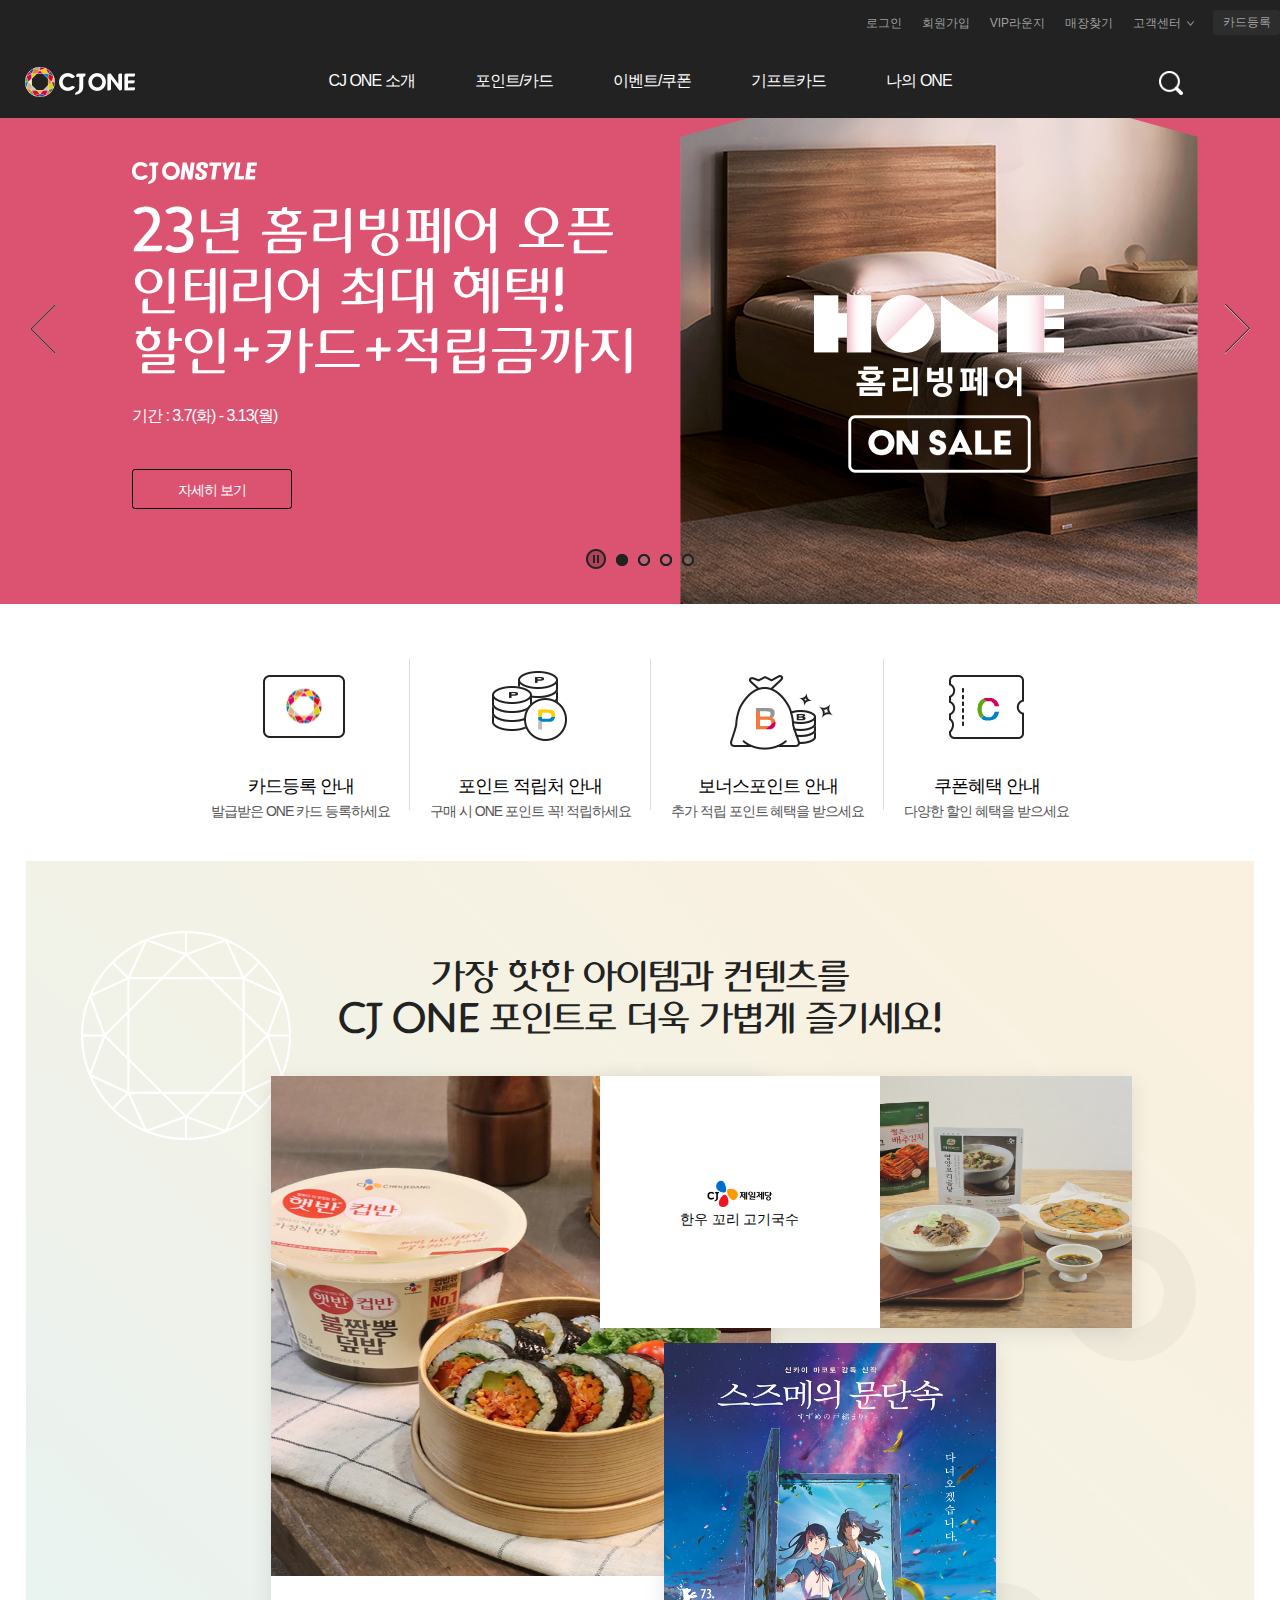
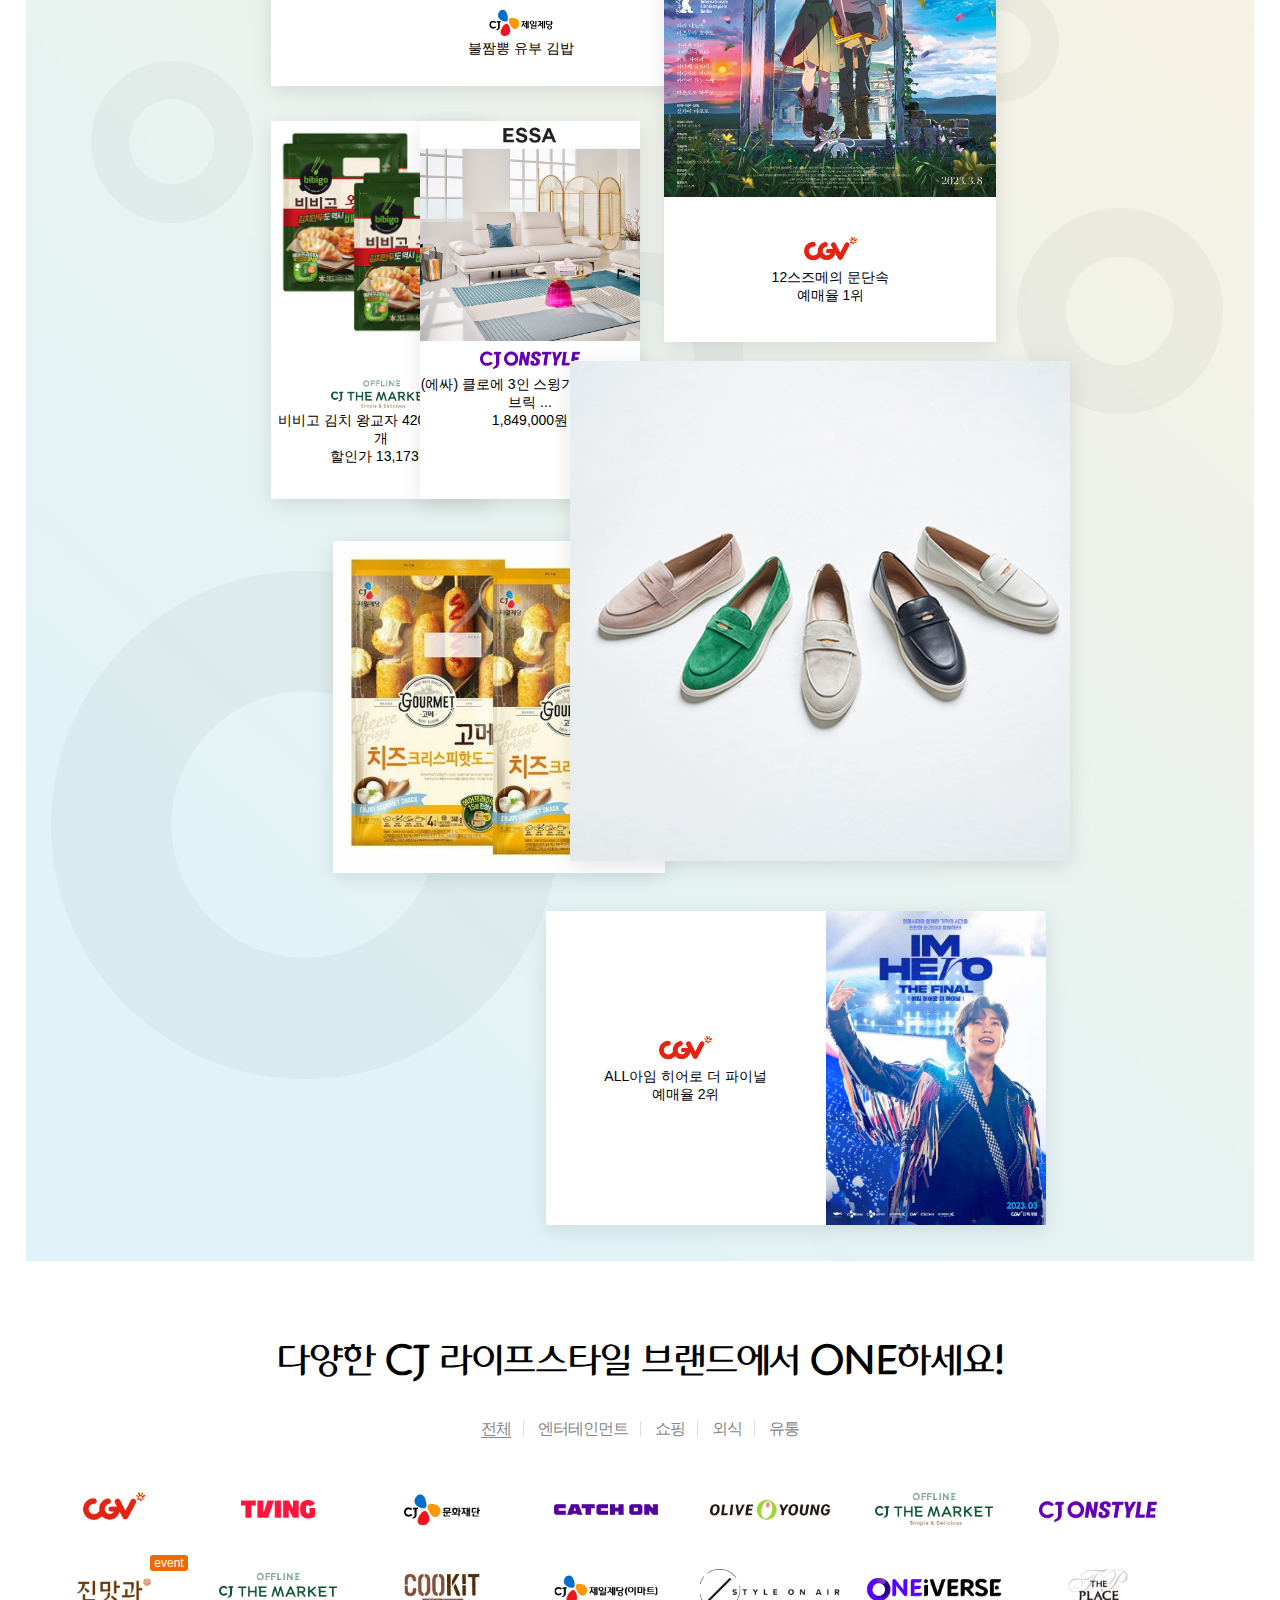
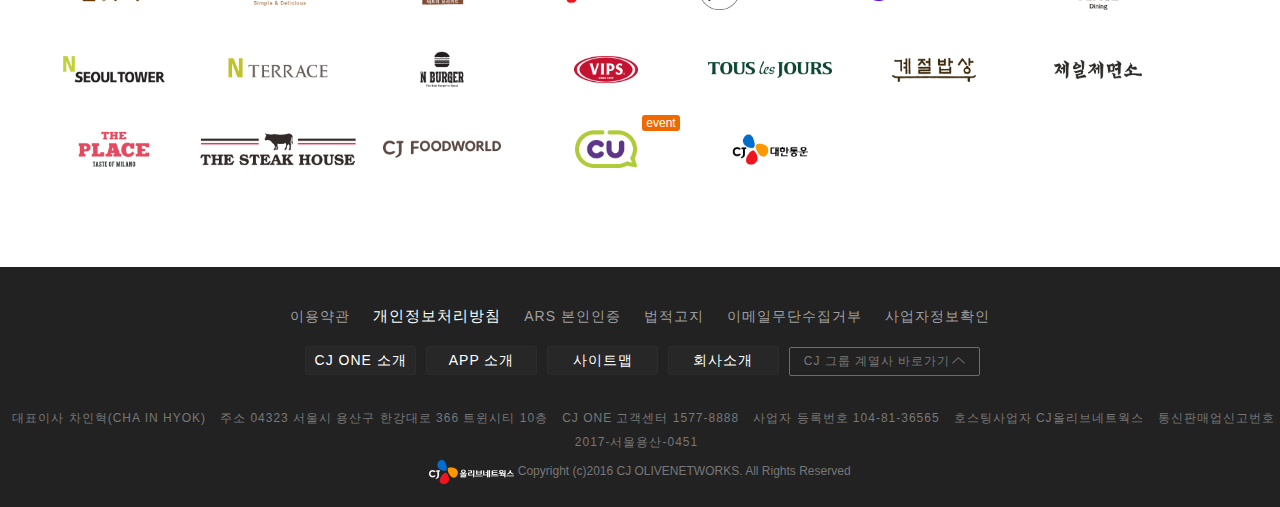
<file: index.html>
<!DOCTYPE html>
<html lang="en">
<head>
<meta charset="UTF-8">
<meta http-equiv="X-UA-Compatible" content="IE=edge">
<meta name="viewport" content="width=device-width, initial-scale=1.0">
<title>메인 | CJ ONE</title>

<meta name = "description" content = "CJ ONE 포트폴리오">
<meta name = "keywords" content="CJ ONE, 포트폴리오">
<meta name = "author" content="kimmossi">

<link href="https://hangeul.pstatic.net/hangeul_static/css/nanum-barun-gothic.css" rel="stylesheet">
<link rel="stylesheet" href="css/main.css">
<link rel="stylesheet" href="css/import.css">
<script defer src="js/main.js"></script>

</head>
<body>
<!-- skipNavi -->
<div id="skipNavi">
  <a href="#container">본문 바로가기</a>
</div>
<!-- //skipNavi -->

<div class="bg"></div>
<!-- mobile -->
<div class="mobBtn"><a href="#"><img src="images/btn_gnb_open.png" alt="메뉴 전체보기 열기"></a></div>
<div class="mobBtn_close"><a href="#">메뉴 전체보기 닫기</a></div>
<div class="mob">
  <h2>메뉴 전체 보기</h2>
  <dl class="mob_topMenu">
    <dt class="blind">탑메뉴</dt>
    <dd><a href="#">로그인</a></dd>
    <dd><a href="#">회원가입</a></dd>
    <dd><a href="#">VIP라운지</a></dd>
    <dd><a href="#">매장찾기</a></dd>
    <dd><a href="#" title="고객센터 열기">고객센터</a>
      <ul>
      <li><a href="#">자주 찾는 질문</a></li>
      <li><a href="#">1:1 상담</a></li>
      <li><a href="#">뉴스 &amp; 공지</a></li>
      </ul>
    </dd>
    <dd><a href="#">카드등록</a></dd>
  </dl>
  <nav class="mob_gnb">
    <h2 class="blind">주메뉴</h2>
    <ul>
      <li><a href="#">CJ ONE 소개</a></li>

      <li><a href="#">포인트/카드</a>
        <ul>
        <li><a href="#">포인트 적립/사용</a></li>
        <li><a href="#">제휴 브랜드</a></li>
        <li><a href="#">보너스포인트</a></li>
        <li><a href="#">포인트 기부</a></li>
        <li><a href="#">포인트 선물</a></li>
        <li><a href="#">포인트 전환</a></li>
        <li><a href="#">기프트포인트 등록</a></li>
        <li><a href="#">제휴>신용카드 안내</a></li>
        </ul>
      </li>

      <li><a href="#">이벤트/쿠폰</a>
        <ul>
        <li><a href="#">이벤트</a></li>
        <li><a href="#">쿠폰</a></li>
        <li><a href="#">득템프</a></li>
        </ul>
      </li>

      <li><a href="#">기프트카드</a>
        <ul>
        <li><a href="#">나의 기프트카드</a></li>
        <li><a href="#">기프트카드 선물</a></li>
        <li><a href="#">등록/전환</a></li>
        <li><a href="#">선물함</a></li>
        <li><a href="#">기프트카드 안내</a></li>
        <li><a href="#">기업 대량구매</a></li>
        </ul>
      </li>

      <li><a href="#">나의 ONE</a>
        <ul>
        <li><a href="#">나의 ONE</a></li>
        <li><a href="#">나의 포인트</a></li>
        <li><a href="#">카드 관리/변경</a></li>
        <li><a href="#">나의 쿠폰</a></li>
        <li><a href="#">응모 이벤트</a></li>
        <li><a href="#">나의 상담내역</a></li>
        </ul>
      </li>

    </ul>
  </nav>
</div>
<!-- header -->
<div id="header">

</div>
<!-- //header -->
<hr />

<!-- 배너 section -->
<section class="banner">
  <h2 class="blind">프로모션/광고</h2>
  <div class="banner_frame">
    <!-- 1 -->
    <section class="white">
      <div>
        <img src="images/20230306_186b44e931331.png" alt="CJONSTYLE">
        <ul>
          <li>23년 홈리빙페어 오픈<br />
            인테리어 최대 혜택!<br />
            할인+카드+적립금까지
          </li>
          <li>기간 : 3.7(화) - 3.13(월)</li>
          <li><a href="#" title="CJONSTYLE" class="more">자세히 보기</a></li>
        </ul>
      </div>
    </section>
    <!-- 2 -->
    <section>
      <div>
        <h3 class="blind">통합 옴니서비스</h3>
        <ul>
          <li>CJ 통합 옴니서비스<br />
            동의하면 누구나<br />
            500P 즉시 지급!
          </li>
          <li>기간 : 3.2(목) - 3.31(금)</li>
          <li><a href="#" title="CJONSTYLE" class="more">자세히 보기</a></li>
        </ul>
      </div>
    </section>
    <!-- 3 -->
    <section>
      <div>
        <h3><img src="images/20230103_18574cfc9fe41.png" alt="CJONE"></h3>
        <ul>
          <li>CJ ONE WEEK<br />
            빛의 벙커<br />
            무료&할인 초대
          </li>
          <li>무료 초대 : 2.17(금) - 2.22(수) / 관람 : 3.1(수) - 3.31(금)
              할인 초대 : 3.1(수) - 3.31(금)
          </li>
          <li><a href="#" title="CJONSTYLE" class="more">자세히 보기</a></li>
        </ul>
      </div>
    </section>
    <!-- 4 -->
    <section>
      <div>
        <h3><img src="images/20230103_18574cfc9fe41.png" alt="CJONE"></h3>
        <ul>
          <li>CJ ONE WEEK<br />
            석파정 서울미술관<br />
            CJ ONE 회원 할인
          </li>
          <li>기간 : 1.6 (금) - 4.16 (일)</li>
          <li><a href="#" title="CJONSTYLE" class="more">자세히 보기</a></li>
        </ul>
      </div>
    </section>
  </div>
  <div class="arrow">
    <a href="#" class="prev">이전</a>
    <a href="#" class="next">다음</a>
  </div>
  <div class="rolling">
    <p><a href="#" class="play">재생</a></p>
    <ul class="banner_roll">
    <li><a href="#" class="on">1</a></li>
    <li><a href="#">2</a></li>
    <li><a href="#">3</a></li>
    <li><a href="#">4</a></li>
    </ul>
  </div>
</section>
<!-- //배너 section -->
<hr />

<!-- container -->
<div class="container">
  <!-- content1 -->
  <div class="content1">
    <ul>
      <li>
        <a href="#">
          <span class="quick1"></span>
          <dl>
            <dt>카드등록 안내</dt>
            <dd>발급받은 ONE 카드 등록하세요</dd>
          </dl>
        </a>
      </li>
      <li>
        <a href="#">
          <span class="quick2"></span>
          <dl>
            <dt>포인트 적립처 안내</dt>
            <dd>구매 시 ONE 포인트 꼭! 적립하세요</dd>
          </dl>
        </a>
      </li>
      <li>
        <a href="#">
          <span class="quick3"></span>
          <dl>
            <dt>보너스포인트 안내</dt>
            <dd>추가 적립 포인트 혜택을 받으세요</dd>
          </dl>
        </a>
      </li>
      <li>
        <a href="#">
          <span class="quick4"></span>
          <dl>
            <dt>쿠폰혜택 안내</dt>
            <dd>다양한 할인 혜택을 받으세요</dd>
          </dl>
        </a>
      </li>
    </ul>
  </div>
  <!-- //content1 -->
<hr />
  <!-- content2 -->
  <div class="content2">
    <!-- content2_inner -->
    <div class="content2_inner">
      <h2>가장 핫한 아이템과 컨텐츠를 <br /> CJ ONE 포인트로 더욱 가볍게 즐기세요!</h2>
      <!-- 1 -->
      <article>
        <a href="#">
          <span><img src="images/0000002620.jpg" alt="불짬뽕 유부 김밥" /></span>
          <div>
            <h3><img src="images/20180803_1419261.png" alt="cj제일제당" /></h3>
            <ul>
            <li>불짬뽕 유부 김밥</li>
            </ul>
          </div>
        </a>
        <div>
          <div class="detail">
            <h3><img src="images/20180803_1419261.png" alt="cj제일제당"></h3>
            <ul>
            <li>불짬뽕 유부 김밥</li>
            <li>메뉴 : 김밥/샌드위치</li>
            <li>난이도 : 중</li>
            <li class="more"><a href="#" title ="불짬뽕 유부 김밥">레시피 보기</a></li>
            </ul>
          </div>
        </div>
      </article>

      <!-- 2 -->
      <article>
        <a href="#">
          <span><img src="images/0000002619.jpg" alt="한우 꼬리 고기국수" /></span>
          <div>
            <h3><img src="images/20180803_1419261.png" alt="cj제일제당" /></h3>
            <ul>
            <li>한우 꼬리 고기국수</li>
            </ul>
          </div>
        </a>
        <div>
          <div class="detail">
            <h3><img src="images/20180803_1419261.png" alt="cj제일제당"></h3>
            <ul>
            <li>한우 꼬리 고기 국수</li>
            <li>메뉴 : 국/탕/찌개/전골</li>
            <li>난이도 : 중</li>
            <li class="more"><a href="#" title ="한우 꼬리 고기국수">레시피 보기</a></li>
            </ul>
          </div>
        </div>
      </article>

      <!-- 3 -->
      <article>
        <a href="#">
          <span><img src="images/20220907154902246.jpg" alt="비비고 김치 왕교자 420gx2개X2개" /></span>
          <div>
            <h3><img src="images/20210827_17b86a61c1c81.png" alt="cj the market" /></h3>
            <ul>
            <li>비비고 김치 왕교자 420g x2개 x2개</li>
            <li>할인가 13,173원</li>
            </ul>
          </div>
        </a>
        <div>
          <div class="detail">
            <h3><img src="images/20210827_17b86a61c1c81.png" alt="cj the market" /></h3>
            <ul>
            <li>비비고 김치 왕교자 420gx2개 X2개</li>
            <li>할인가 13,173원</li>
            <li class="more"><a href="#" title ="비비고 김치 왕교자 420g x2개 x2개">레시피 보기</a></li>
            </ul>
          </div>
        </div>
      </article>

      <!-- 4 -->
      <article>
        <a href="#">
          <span><img src="images/86815_320.jpg" alt="스즈메의 문단속" /></span>
          <div>
            <h3><img src="images/20160808_1934261.png" alt="cgv" /></h3>
            <ul>
            <li><span>12</span>스즈메의 문단속</li><!-- 12세이용가 -->
            <li><span>예매율 1위</span><span></span></li><!-- 별점 -->
            </ul>
          </div>
        </a>
        <div>
          <div class="detail">
            <h3><img src="images/20160808_1934261.png" alt="cgv" /></h3>
            <ul>
              <li><span>12</span>스즈메의 문단속</li><!-- 12세이용가 -->
              <li>누적관객수 : 699,890명</li>
              <li>감독: 신카이 마코토</li>
              <li>상영시간: 122분</li>
              <li><span>예매율 1위</span><span></span></li><!-- 별점 -->
            <li class="more"><a href="#" title ="스즈메의 문단속 예매하기">예매하기</a></li>
            </ul>
          </div>
        </div>
      </article>

      <!-- 5 -->
      <article>
      <a href="#">
        <span><img src="images/20220907153226554.jpg" alt="고메 치즈크리스피핫도그 340gX2개" /></span>
        <div>
          <h3><img src="images/20210827_17b86a61c1c81.png" alt="cj the market" /></h3>
        </div>
      </a>
      <div>
        <div class="detail">
          <h3><img src="images/20210827_17b86a61c1c81.png" alt="cj the market" /></h3>
          <ul>
          <li>고메 치즈크리스피핫도그 340gX2개</li>
          <li>할인가 11,853원</li>
          <li class="more"><a href="#" title ="고메 치즈크리스피핫도그 340gX2개">구매하기</a></li>
          </ul>
        </div>
      </div>
    </article>

    <!-- 6 -->
    <article>
      <a href="#">
        <span><img src="images/2011500903L.jpg" alt="(에싸) 클로에 3인 스윙기능 리브 패브릭 소파+스툴" /></span>
        <div>
          <h3><img src="images/20210510_17953c934df51.png" alt="cjonstyle" /></h3>
          <ul>
          <li>(에싸) 클로에 3인 스윙기능 리브 패브릭 ...</li>
          <li>1,849,000원</li>
          </ul>
        </div>
      </a>
      <div>
        <div class="detail">
          <h3><img src="images/20210510_17953c934df51.png" alt="cjonstyle" /></h3>
          <ul>
            <li>(에싸) 클로에 3인 스윙기능 리브 패브릭 소파+스툴</li>
            <li>1,849,000원</li>
          <li class="more"><a href="#" title ="(에싸) 클로에 3인 스윙기능 리브 패브릭 소파+스툴">구매하기</a></li>
          </ul>
        </div>
      </div>
    </article>

    <!-- 7 -->
    <article>
      <a href="#">
        <span><img src="images/86829_320.jpg" alt="아임 히어로 더 파이널" /></span>
        <div>
          <h3><img src="images/20160808_1934261.png" alt="cgv" /></h3>
          <ul>
          <li><span>ALL</span>아임 히어로 더 파이널</li><!-- 전체이용가 -->
          <li><span>예매율 2위</span><span></span></li><!-- 별점 -->
          </ul>
        </div>
      </a>
      <div>
        <div class="detail">
          <h3><img src="images/20160808_1934261.png" alt="cgv" /></h3>
          <ul>
            <li><span>12</span>아임 히어로 더 파이널</li><!-- 전체이용가 -->
            <li>누적관객수 : 178,642명</li>
            <li>감독: 오윤동</li>
            <li>상영시간: 102분</li>
            <li><span>예매율 2위</span><span></span></li><!-- 별점 -->
          <li class="more"><a href="#" title ="아임 히어로 더 파이널">예매하기</a></li>
          </ul>
        </div>
      </div>
    </article>

    <!-- 8 -->
    <article>
      <a href="#">
        <span><img src="images/2012040860L.jpg" alt="(백화점동일) 엘리자베스 스튜어트 천연가죽 페니로퍼" /></span>
        <div>
          <h3><img src="images/20210510_17953c934df51.png" alt="cjonstyle" /></h3>
        </div>
      </a>
      <div>
        <div class="detail">
          <h3><img src="images/20210510_17953c934df51.png" alt="cjonstyle" /></h3>
          <ul>
            <li>(백화점동일) 엘리자베스 스튜어트 천연가죽 페니로퍼</li>
            <li>179,000원</li>
          <li class="more"><a href="#" title ="(백화점동일) 엘리자베스 스튜어트 천연가죽 페니로퍼">구매하기</a></li>
          </ul>
        </div>
      </div>
    </article>
    </div>
    <!-- //content2_inner -->
    <!-- circle_wrap -->
    <div class="circle_wrap">
      <span class="doughnut_Left_L"></span>
      <span class="doughnut_Left_s"></span>
      <span class="combine_Left"></span>

      <span class="doughnut_Center_s"></span>
      <span class="doughnut_Center_M"></span>
 
      <span class="doughnut_right_M"></span>
      <span class="doughnut_right_s"></span>
      <span class="combine_Right"></span>
    </div>
    <!-- //circle_wrap -->
  </div> 
  <!-- //content2 -->
<hr />
  <!-- content3 -->
  <div class="content3">
    <!-- content3_inner -->
    <div class="content3_inner">
      <h2>다양한 CJ 라이프스타일 브랜드에서 ONE하세요!</h2>
      <ul>
      <li class="on all"><a href="#">전체</a></li>
      <li class="ent"><a href="#">엔터테인먼트</a></li>
      <li class="shop"><a href="#">쇼핑</a></li>
      <li class="dinner"><a href="#">외식</a></li>
      <li class="box"><a href="#">유통</a></li>
      </ul>
      <div>
        <ul>
          <li class="ent">
            <a href="#"><img src="images/20160808_1934261.png" alt="cgv"></a>
            <span>결제 금액의<strong>3~5% 적립</strong></span>
          </li>
          <li class="ent">
            <a href="#" ><img src="images/20220414_180259348cd21.png" alt="tving"></a>
            <span>결제 금액의<strong>1~5% 적립</strong></span>
          </li>
          <li class="ent">
            <a href="#" ><img src="images/20180914_1352201.png" alt="cj문화재단"></a>
            <span>젊은 창작문화를 움직이다<strong>CJ문화재단</strong></span>
          </li>
          <li class="ent">
            <a href="#" ><img src="images/20210811_17b34a6907f71.png" alt="catch on"></a>
            <span>결제 금액의<strong>1% 적립</strong></span>
          </li>
          <li class="shop">
            <a href="#" ><img src="images/20191007_1836481.png" alt="olive young"></a>
            <span>결제 금액의<strong>0.1%~1% 적립</strong></span>
          </li>
          <li class="shop">
            <a href="#" ><img src="images/20210827_17b86a61c1c81.png" alt="cj the market"></a>
            <span>결제 금액의<strong>1% 적립</strong></span>
          </li>
          <li class="shop">
            <a href="#" ><img src="images/20210510_17953c934df51.png" alt="cj onstyle"></a>
            <span>결제 금액의<strong>0.1% ~ 0.3% 적립</strong></span>
          </li>
          <li class="event shop" >
            <a href="#" ><img src="images/20230224_18681b2b76751.png" alt="진맛과"></a>
            <span>결제 금액의<strong>1% 적립</strong></span>
          </li>
          <li class="shop">
            <a href="#" ><img src="images/20210827_17b86a61c1c81.png" alt="offline cj the market"></a>
            <span>결제 금액의<strong>0.1% 적립</strong></span>
          </li>
          <li class="shop">
            <a href="#" ><img src="images/20210811_17b34a7c0a281.png" alt="cookit"></a>
            <span>결제 금액의<strong>0.2% 적립</strong></span>
          </li>
          <li class="shop">
            <a href="#" ><img src="images/20210811_17b34a922db61.png" alt="cj 제일제당(이마트)"></a>
            <span>결제 금액의<strong>0.2% 익일 적립</strong></span>
          </li>
          <li class="shop">
            <a href="#" ><img src="images/20190820_1553541.png" alt="style on air"></a>
            <span>결제 금액의<strong>3% 적립</strong></span>
          </li>
          <li class="shop">
            <a href="#" ><img src="images/20220927_1837ca7759021.png" alt="oneiverse"></a>
            <span>결제 금액의<strong>1% 적립</strong>(23년 1월 이후 적용 예정)</span>
          </li>
          <li class="dinner">
            <a href="#" ><img src="images/20210811_17b34ab897a91.png" alt="the place dining"></a>
            <span>결제 금액의<strong>0.5% 적립</strong></span>
          </li>
          <li class="dinner">
            <a href="#" ><img src="images/20210811_17b34ac346a11.png" alt="N seoul tower"></a>
            <span>결제 금액의<strong>0.5% 적립</strong></span>
          </li>
          <li class="dinner">
            <a href="#" ><img src="images/20210811_17b34aa7dbd81.png" alt="N terrace"></a>
            <span>결제 금액의<strong>0.5% 적립</strong></span>
          </li>
          <li class="dinner">
            <a href="#"><img src="images/20210608_179ea65b8a271.png" alt="N burger"></a>
            <span>결제 금액의<strong>0.5% 적립</strong></span>
          </li>
          <li class="dinner">
            <a href="#" ><img src="images/20160811_0153111.png" alt="vips"></a>
            <span>결제 금액의<strong>0.5% 적립</strong></span>
          </li>
          <li class="dinner">
            <a href="#"><img src="images/20160901_1058041.png" alt="tous les jours"></a>
            <span>결제 금액의<strong>0.5% 적립</strong></span>
          </li>
          <li class="dinner">
            <a href="#" ><img src="images/20160811_0202351.png" alt="계절밥상"></a>
            <span>결제 금액의<strong>0.5% 적립</strong></span>
          </li>
          <li class="dinner">
            <a href="#" ><img src="images/20160811_0225051.png" alt="제일제면소"></a>
            <span>결제 금액의<strong>0.5% 적립</strong></span>
          </li>
          <li class="dinner">
            <a href="#" ><img src="images/20210811_17b34aef40c21.png" alt="the place"></a>
            <span>결제 금액의<strong>0.5% 적립</strong></span>
          </li>
          <li class="dinner">
            <a href="#" ><img src="images/20210929_17c2f18756b61.png" alt="the steak house"></a>
            <span>결제 금액의<strong>0.5% 적립</strong></span>
          </li>
          <li class="dinner">
            <a href="#"><img src="images/20160811_0241451.png" alt="cj foodworld"></a>
            <span>결제 금액의<strong>0.5% 적립</strong></span>
          </li>
          <li class="box event">
            <a href="#"><img src="images/20230217_1865e6f1dd451.png" alt="cu"></a>
            <span>매일매일 신선함으로 가득한 편의점 CU<strong></strong></span>
          </li>
          <li class="box">
            <a href="#" ><img src="images/20180803_1402141.png" alt="cj 대한통운"></a>
            <span>택배운임의<strong>2% 적립</strong></span>
          </li>
        </ul>

      </div>
    </div>
    <!-- //content3_inner -->
  </div>
  <!-- //content3 -->
<hr />
</div>
<!-- //container -->

<hr />

<!-- footer -->
<div id="footer">
  
</div>
<!-- //footer -->


<script>

  async function fetchHtmlAsText(url) {
    const response = await fetch(url);
    console.log(response)
    return await response.text(); 
  }
  async function importPage(target) {
    document.querySelector(`#${target}`).innerHTML = await fetchHtmlAsText(`${target}.html`);
  }
  importPage(`header`);
  importPage(`footer`);
</script>

</body>
</html>
</file>
<file: css/main.css>
@import url(reset.css);
/* main.css */

/* 
font-family: 'NanumBarunGothicExtraLight';
font-family: 'NanumBarunGothicLight';
font-family: 'NanumBarunGothic';
font-family: 'NanumBarunGothicBold';
*/

/* common */

body{font-size: 14px; font-family: 'NanumBarunGothic', Arial, sans-serif; letter-spacing:-1px;}
a{text-decoration: none;color: #000;}


@font-face{
  font-family:cj_onlyone_medium;
  src:url(../font/CJ_ONLYONE_Medium.ttf);
}

/* mobile 크기 최소~768 */
@media screen and (max-width:768px){
  body.on{position:fixed; left: 0;top: 0;width: 100%;height: 100%;}
  div.bg.on{z-index: 90;position: absolute;left: 0;top: 0;width: 100%;height: 100%;background:rgba(0,0,0,0.8);}


  /* header */


  /* 검색박스 */
  form.srch{height: 0; overflow: hidden; background: #fff;line-height: 135px;transition: height 400ms linear 0s;}
  form.srch.on{height: 135px;}
  form.srch fieldset{width: 668px; margin: 0 auto; ;}
  form.srch fieldset input{width: 548px; height: 60px; padding:0 15px; border:2px solid #222;font-size: 18px;}
  form.srch input::placeholder{color: #e60;}
  form.srch fieldset button{width: 120px;height: 60px;border:none;background: #333;color: #fff;vertical-align: middle;transition: background 400ms linear 0s;}
  form.srch fieldset button:hover{background: #000; cursor:pointer;}

  /* 배너 section */
  div.banner_frame{display: flex;justify-content: flex-start; width: 400%; height: 100%;position:relative;left: 0;transition: left 0.6s linear 0s; overflow: hidden;}
  .banner_frame>section{flex:1;height: 100%;}
  .banner_frame>section.white{color: #fff;}
  .banner_frame>section.white>div>ul>li:last-child>a{color: #fff;}

  .banner_frame>section:nth-of-type(1){background: url(../images/banner_bg_1.jpg) no-repeat 50% 0;}
  .banner_frame>section:nth-of-type(2){background: url(../images/banner_bg_2.jpg) no-repeat 50% 0;}
  .banner_frame>section:nth-of-type(3){background: url(../images/banner_bg_3.jpg) no-repeat 50% 0;}
  .banner_frame>section:nth-of-type(4){background: url(../images/banner_bg_4.jpg) no-repeat 50% 0;}


  .banner_frame>section>div{width: 100%; margin: 0 auto;padding-left: 22px;padding-top: 100px;box-sizing: border-box; }


  .banner_frame>section>div>ul>li:first-child{width: 550px;padding: 15px 0 20px;font-size: 30px;letter-spacing: 0;font-family: cj_onlyone_medium; line-height: 1.2;}
  .banner_frame>section>div>ul>li:nth-child(2){font-size: 16px;line-height: 26px;margin-bottom: 40px;}
  .banner_frame>section>div>ul>li:last-child>a{display:block;width: 160px;height: 40px;border:1px solid #000; border-radius: 3px; box-sizing: border-box; font-size: 14px;color: #000;text-align: center;line-height: 40px;}
  .banner_frame>section>div>ul>li:last-child>a:hover{border-color:transparent; background: rgba(255,255,255,0.3);}
  
/* 배너 화살표 */
.arrow>a{display:none}
.arrow>a.prev{left: 20px;}
.arrow>a.next{right: 20px; background-position-x: -46px;}

.arrow>a.white{background-image: url(../images/btn_banner.png);}

/* 배너롤링 */
.rolling{display:flex;position: absolute;left: 50%;transform:translateX(-50%);bottom: 30px;}

.rolling>ul{display: flex;}
.rolling>ul>li{flex:1; display:inline-block; line-height:25px; margin-left: 10px;}

.rolling a{display:inline-block;text-indent: -9999px;overflow: hidden;background: url(../images/btn_banner_black.png) no-repeat 0 0;}

.arrow>a.white, .rolling a.white{background-image: url(../images/btn_banner.png);} 

.rolling>ul>li>a{width: 12px;height: 12px;background-position: -137px -9px;}
.rolling>ul>li>a.on{background-position: -137px -39px;}

/* 재생/멈춤  */
.rolling>p>a{width: 20px;height: 20px;background-position: -107px -35px;}
.rolling>p>a.pause{background-position: -107px -5px;}

/* container */
/* content1 */
.content1>ul{display:flex;justify-content: center;flex-wrap:wrap;width: 100%;margin: 40px auto;}
.content1>ul>li{position: relative;text-align: center;width: 50%;}
.content1>ul>li:after{content:'';position: absolute;right: 0;top: 15px;width: 1px;height: 151px;background-color: #ddd;}
.content1>ul>li:nth-child(2n):after{display:none;}


.content1>ul>li dt{font-size: 18px;color: #000;}
.content1>ul>li dd{font-size: 14px;padding-top: 5px;color: #555;}

.content1>ul>li span{position: relative;display: block;width: 150px;height: 130px;margin: 0 auto;}
.content1>ul>li span img{position:absolute;left: 0;top: 0;opacity:0}
.content1>ul>li:nth-child(2) span img{left: 20px;}
.content1>ul>li span img:first-of-type{opacity:1}

/* content2 */
.content2{height: 3000px;}
.content2_inner>h2{font-size: 34px;color: #222;text-align: center;font-family: cj_onlyone_medium; margin: 70px 0;}
.content2_inner>article{background-color: #fff;text-align: center;letter-spacing: 0;box-shadow: 0 5px 20px rgba(0,0,0,0.1); overflow: hidden;}
.content2_inner>article{background-color: #fff; width: 100%;height: 100%;
  transition: all 400ms cubic-bezier(0.770, 0.000, 0.175, 1.000) 0s}




/* article */

.content2_inner>article>div{display:flex; justify-content: center;align-items: center;background-color: #fff;width: 100%;height: 100%;}
.content2_inner>article>a>div>h3>img{height: 35px;}
.content2_inner>article>div>.detail>ul{display:flex; flex-direction: column;justify-content: center;align-items: center;}
.content2_inner>article>div>.detail li:last-child>a{display:block; color: #222; padding: 0 30px 0 17px;background: url(../images/ico_out_link04.png) no-repeat 85% 50%; }
.content2_inner>article>div>.detail li:first-child{font-size: 16px;margin-bottom: 10px;}
.content2_inner>article>div>.detail li{color: #555;font-size: 14px;line-height: 24px;}
.content2_inner>article>div>.detail li:last-child{border:1px solid #222; border-radius :2px;margin-top: 15px;}


/* article-1 */
.content2_inner>article:nth-of-type(1){position: absolute;left: 200px; top: 215px; width: 400px; height: 510px;}
.content2_inner>article:nth-of-type(1)>a{display:flex; flex-direction: column;}
.content2_inner>article:nth-of-type(1)>a>span{overflow: hidden;display:block; width:100%;height: 100%;}
.content2_inner>article:nth-of-type(1)>a>span>img{width: 100%;height: 100%;}
.content2_inner>article:nth-of-type(1)>a>div{background-color: #fff;width: 100%;height: 110px;;display:flex; flex-direction: column;align-items: center;justify-content: center;}

.content2_inner>article:nth-of-type(1)>div{position:absolute; top: 100%;left:0;
  transition:top 400ms cubic-bezier(0.770, 0.000, 0.175, 1.000) 0s}
.content2_inner>article:nth-of-type(1):hover>div{left: 0;top: 0;}

.content2_inner>article:nth-of-type(1)>div>.detail>h3{margin-bottom: 10px;}
.content2_inner>article:nth-of-type(1)>div>.detail>ul {display:flex; flex-direction: column; justify-content: center;align-items: center;}


/* article-2 */

.content2_inner>article:nth-of-type(2){position: absolute;right: 100px; top: 800px; width: 470px; height: 220px;}
.content2_inner>article:nth-of-type(2)>a{display:flex; flex-direction: row-reverse;}
.content2_inner>article:nth-of-type(2)>a>span{overflow: hidden;display:block; width:252px;height: 252px;}
.content2_inner>article:nth-of-type(2)>a>span>img{width: 100%;height: 100%;}
.content2_inner>article:nth-of-type(2)>a>div{background-color: #fff;width: 280px;display:flex; flex-direction: column;align-items: center;justify-content: center;}


.content2_inner>article:nth-of-type(2)>div{position:absolute; top: 0;left: -100%;
  transition:left 400ms cubic-bezier(0.770, 0.000, 0.175, 1.000) 0s}
.content2_inner>article:nth-of-type(2):hover>div{left: 0;}

.content2_inner>article:nth-of-type(2)>div>.detail>h3{margin-bottom: 10px;}


/* article-3 */
.content2_inner>article:nth-of-type(3){position: absolute;left: 100px; top: 1245px; width: 220px; height: 378px;}
.content2_inner>article:nth-of-type(3)>a{display:flex; flex-direction: column;}
.content2_inner>article:nth-of-type(3)>a>span{overflow: hidden;display:block; width:220px;height: 222px;}
.content2_inner>article:nth-of-type(3)>a>span>img{width: 100%;height: 100%;}
.content2_inner>article:nth-of-type(3)>a>div{background-color: #fff;width: 100%;height: 156px;;display:flex; flex-direction: column;align-items: center;justify-content: center;}

.content2_inner>article:nth-of-type(3)>div{position:absolute; top: 100%;left:0;
  transition:top 400ms cubic-bezier(0.770, 0.000, 0.175, 1.000) 0s}
.content2_inner>article:nth-of-type(3):hover>div{left: 0;top: 0;}

.content2_inner>article:nth-of-type(3)>div>.detail>h3{margin-bottom: 10px;}
.content2_inner>article:nth-of-type(3)>div>.detail>ul {display:flex; flex-direction: column; justify-content: center;align-items: center;}


/* article-4 */
.content2_inner>article:nth-of-type(4){position: absolute;left: 360px;  top: 1050px; width: 300px; height: 573px;}
.content2_inner>article:nth-of-type(4)>a{display:flex; flex-direction: column;}
.content2_inner>article:nth-of-type(4)>a>span{overflow: hidden;display:block; width:332px;height: 454px;}
.content2_inner>article:nth-of-type(4)>a>span>img{width: 100%;height: 100%;}
.content2_inner>article:nth-of-type(4)>a>div{background-color: #fff;width: 332px; height: 145px;display:flex; flex-direction: column;align-items: center;justify-content: center;}

.content2_inner>article:nth-of-type(4)>div{position:absolute; top: 100%;left:0;
  transition:top 400ms cubic-bezier(0.770, 0.000, 0.175, 1.000) 0s;}
.content2_inner>article:nth-of-type(4):hover>div{left: 0;top: 0;}

.content2_inner>article:nth-of-type(4)>div>.detail>h3{margin-bottom: 10px;}


/* article-5 */
.content2_inner>article:nth-of-type(5){position: absolute;left: 100px; top: 1738px; width: 300px; height: 300px;}
.content2_inner>article:nth-of-type(5)>a{display:flex; flex-direction: column;}
.content2_inner>article:nth-of-type(5)>a>span{overflow: hidden;display:block; width:332px;height: 332px;}
.content2_inner>article:nth-of-type(5)>a>span>img{width: 100%;height: 100%;}

.content2_inner>article:nth-of-type(5)>div{position:absolute; top: 100%;left:0;
  transition:top 400ms cubic-bezier(0.770, 0.000, 0.175, 1.000) 0s;}
.content2_inner>article:nth-of-type(5):hover>div{left: 0;top: 0;}

.content2_inner>article:nth-of-type(5)>div>.detail>h3{margin-bottom: 10px;}
.content2_inner>article:nth-of-type(5)>div>.detail>ul{display:flex; flex-direction: column;align-items: center;justify-content: center;}

/* article-6 */
.content2_inner>article:nth-of-type(6){position: absolute;right: 42px; top: 1660px; width: 220px; height: 378px;}
.content2_inner>article:nth-of-type(6)>a{display:flex; flex-direction: column;}
.content2_inner>article:nth-of-type(6)>a>span{overflow: hidden;display:block; width:220px;height: 220px;}
.content2_inner>article:nth-of-type(6)>a>span>img{width: 100%;height: 100%;}
.content2_inner>article:nth-of-type(6)>a>div{height: 158px;}

.content2_inner>article:nth-of-type(6)>div{position:absolute; top: 100%;left:0;
  transition:top 400ms cubic-bezier(0.770, 0.000, 0.175, 1.000) 0s;}
.content2_inner>article:nth-of-type(6):hover>div{left: 0;top: 0;}

.content2_inner>article:nth-of-type(6)>div>.detail>h3{margin-bottom: 10px;}
.content2_inner>article:nth-of-type(6)>div>.detail>ul{display:flex; flex-direction: column;align-items: center;justify-content: center;}

/* article-7 */

.content2_inner>article:nth-of-type(7){position: absolute;left: 140px; top: 2100px; width: 450px; height: 300px;}
.content2_inner>article:nth-of-type(7)>a{display:flex; flex-direction: row-reverse;}
.content2_inner>article:nth-of-type(7)>a>span{overflow: hidden;display:block; width:450px;height: 300px;}
.content2_inner>article:nth-of-type(7)>a>span>img{width: 100%;height: 100%;}
.content2_inner>article:nth-of-type(7)>a>div{background-color: #fff;width: 280px;display:flex; flex-direction: column;align-items: center;justify-content: center;}

.content2_inner>article:nth-of-type(7)>div{position:absolute; top: 0;left: -100%;
  transition:left 400ms cubic-bezier(0.770, 0.000, 0.175, 1.000) 0s}
.content2_inner>article:nth-of-type(7):hover>div{left: 0;}

.content2_inner>article:nth-of-type(7)>div>.detail>h3{margin-bottom: 10px;}

/* article-8 */
.content2_inner>article:nth-of-type(8){position: absolute;left: 160px; top: 2500px; width: 360px; height: 360px; }
.content2_inner>article:nth-of-type(8)>a{display:flex; flex-direction: column;}
.content2_inner>article:nth-of-type(8)>a>span{overflow: hidden;display:block; width:100%;height: 100%;}
.content2_inner>article:nth-of-type(8)>a>span>img{width: 100%;height: 100%;}

.content2_inner>article:nth-of-type(8)>div{position:absolute; top: 100%;left:0;
  transition:top 400ms cubic-bezier(0.770, 0.000, 0.175, 1.000) 0s;}
.content2_inner>article:nth-of-type(8):hover>div{left: 0;top: 0;}

.content2_inner>article:nth-of-type(8)>div>.detail>h3{margin-bottom: 10px;}
.content2_inner>article:nth-of-type(8)>div>.detail>ul{display:flex; flex-direction: column;align-items: center;justify-content: center;}

/* circle_wrap */
.circle_wrap > span{position: absolute;}

.combine_Left{top: 70px;left: 85px;width: 210px;height: 209px;background: url(../images/bg_circle_doughnut01.png) no-repeat ;}
.doughnut_Left_s{top: 800px;left: 95px;width: 162px;height: 162px;background: url(../images/bg_circle02.png) no-repeat;}
.doughnut_Left_L{top: 1310px;left: 55px;width: 508px;height: 508px;background: url(../images/bg_circle06.png) no-repeat;}

.doughnut_Center_s{top: 722px; left: 914px; width: 119px; height: 119px;background: url(../images/bg_circle03.png) no-repeat;}
.doughnut_Center_M{top: 991px; left: 50%; width: 206px; height: 206px; margin-left: -103px;background: url(../images/bg_circle04.png) no-repeat;}

.doughnut_right_M{top: 947px; right: 61px; width: 206px; height: 206px;background: url(../images/bg_circle05.png) no-repeat;}
.doughnut_right_s{top: 365px; right: 88px; width: 135px; height: 135px;background: url(../images/bg_circle01.png) no-repeat;}
.combine_Right{top: -300px; right: 59px; width: 210px; height: 209px;background: url(../images/bg_circle_doughnut02.png) no-repeat;}
/* content3 */
.content3_inner>h2{font-size: 34px;line-height: 60px; font-family: cj_onlyone_medium; text-align: center;}
.content3_inner>ul{display: flex; justify-content: center;padding: 30px 0;;}
.content3_inner>ul>li{margin-left: 12px;padding-left: 14px;border-left: 1px solid #ddd;}
.content3_inner>ul>li.on>a{border-bottom: 1px solid #888;}
.content3_inner>ul>li:first-child{border:none; margin-left: 0;padding-left: 0;}
.content3_inner>ul>li>a{color: #888;font-size: 16px;line-height: 16px;}
.content3_inner>ul>li>a:hover,.content3_inner>u>li>a.on{color: #222;text-decoration: underline;}

.content3_inner>div>ul{width: 95%; margin: 0 auto;}
.content3_inner>div>ul:after{content:""; display:block; clear:both;}
.content3_inner>div>ul>li{position:relative;float:left;text-align: center;}

.content3_inner>div>ul>li>a{display:block; width: 164px;height: 80px;border: 1px solid transparent;
box-sizing: border-box;line-height: 80px;}
.content3_inner>div>ul>li.on>a{border:1px solid #f4790b}
.content3_inner>div>ul>li>a>img{height: 41px;}

.content3_inner>div>ul>li>span{position: absolute;z-index: 10;left: 0;top: 0;width: 164px;height: 80px;background: #eee;font-size: 16px;color: #555;padding: 25px 10px 0;line-height: 1.5;box-sizing: border-box; opacity: 0;transition: all 0.1s ease 0s}

.content3_inner>div>ul>li:hover>span{opacity: 1;left: 164px}
.content3_inner>div>ul>li>span:before{content:'';display:block;width: 10px;height: 16px;background: url(../images/ico_alliance_arrow01.png) no-repeat 0 0;position: absolute;left: -1px;top: 50%; ;transform: translateY(-50%) }

.content3_inner>div>ul>li:hover:nth-of-type(2n)>span{opacity: 1;left: -164px}
.content3_inner>div>ul>li:hover:nth-of-type(2n)>span:before{content:'';display:block;width: 10px;height: 16px;background: url(../images/ico_alliance_arrow01.png) no-repeat 0 0;position: absolute; left: calc(100% - 9px); top: 50%;transform: translateY(-50%) rotate(180deg); }



.content3_inner>div>ul>li>span>strong{font-weight: bold;}

li.event:before{content:"event";position: absolute;top: 8px;right: 8px;width: 38px;height: 16px;border-radius: 3px;background: #ee6900;color: #fff;font-size: 12px;text-align: center;line-height: 16px;font-family: arial;letter-spacing: 0;}


/* top */
.top{position:fixed; right: 100px; bottom: 100px;display:none;z-index: 100;}
.top.on{display:block;}
.top.ab{position:absolute; bottom: 240px;right: 100px;}


}

/* tablet 크기 769~1024 */
@media screen and (min-width:769px) and (max-width: 1024px){

  /* layout */
    #header{z-index: 40;position:relative; width: 100%;height: 120px;}
    .header_wrap{position:absolute;left: 0;width: 100%;height: 120px; background: url(../images/bg_header.png) repeat-x 0 0;}
      .header_inner{position:relative; width: 96%; height: 120px;margin: 0 auto;}
    .srch{position:absolute; left: 0;top: 120px;width: 100%;}
  .banner{z-index: 30;position: relative;width: 100%;height: 550px;overflow: hidden;}
  #container{width: 100%;}
    .content1{width: 100%;background: #fff;}
    .content2{position: relative;width: 100%; height: 2000px; background: url(../images/bg_hotcontent.png) no-repeat 50% 100%; background-size: cover;;}
      .content2_inner{display:flex;justify-content: center;;z-index: 10;position: relative; width: 100%;}
      .circle_wrap{z-index: 1;position:absolute; left: 0;top: 0;right: 0;bottom: 0;overflow: hidden;}
    .content3{width: 100%; background: #fff;padding: 70px 0 80px;}
      .content3_inner{width: 96%; margin: 0 auto;}
  #footer{position: relative;width: 100%;height: 240px;background: #222;color: #777;text-align: center;letter-spacing: 1px;}
    .footer_inner{width: 100%; margin: 0 auto;padding-top: 40px;}



  /* 배너 section */
  div.banner_frame{display: flex;justify-content: flex-start; width: 400%; height: 100%;position:relative;left: 0;transition: left 0.6s linear 0s; overflow: hidden;}
  .banner_frame>section{flex:1;height: 100%;}
  .banner_frame>section.white{color: #fff;}
  .banner_frame>section.white>div>ul>li:last-child>a{color: #fff;}

  .banner_frame>section:nth-of-type(1){background: url(../images/banner_bg_1.jpg) no-repeat 50% 0;}
  .banner_frame>section:nth-of-type(2){background: url(../images/banner_bg_2.jpg) no-repeat 50% 0;}
  .banner_frame>section:nth-of-type(3){background: url(../images/banner_bg_3.jpg) no-repeat 50% 0;}
  .banner_frame>section:nth-of-type(4){background: url(../images/banner_bg_4.jpg) no-repeat 50% 0;}


  .banner_frame>section>div{width: 100%; margin: 0 auto;padding-left: 22px;padding-top: 100px;box-sizing: border-box; }


  .banner_frame>section>div>ul>li:first-child{width: 550px;padding: 15px 0 20px;font-size: 40px;letter-spacing: 0;font-family: cj_onlyone_medium; line-height: 1.2;}
  .banner_frame>section>div>ul>li:nth-child(2){font-size: 16px;line-height: 26px;margin-bottom: 40px;}
  .banner_frame>section>div>ul>li:last-child>a{display:block;width: 160px;height: 40px;border:1px solid #000; border-radius: 3px; box-sizing: border-box; font-size: 14px;color: #000;text-align: center;line-height: 40px;}
  .banner_frame>section>div>ul>li:last-child>a:hover{border-color:transparent; background: rgba(255,255,255,0.3);}
  
/* 배너 화살표 */
.arrow>a{display:none}
.arrow>a.prev{left: 20px;}
.arrow>a.next{right: 20px; background-position-x: -46px;}

.arrow>a.white{background-image: url(../images/btn_banner.png);}

/* 배너롤링 */
.rolling{display:flex;position: absolute;left: 50%;transform:translateX(-50%);bottom: 30px;}

.rolling>ul{display: flex;}
.rolling>ul>li{flex:1; display:inline-block; line-height:25px; margin-left: 10px;}

.rolling a{display:inline-block;text-indent: -9999px;overflow: hidden;background: url(../images/btn_banner_black.png) no-repeat 0 0;}

.arrow>a.white, .rolling a.white{background-image: url(../images/btn_banner.png);} 

.rolling>ul>li>a{width: 12px;height: 12px;background-position: -137px -9px;}
.rolling>ul>li>a.on{background-position: -137px -39px;}

/* 재생/멈춤  */
.rolling>p>a{width: 20px;height: 20px;background-position: -107px -35px;}
.rolling>p>a.pause{background-position: -107px -5px;}

/* container */
/* content1 */
.content1>ul{display:flex;justify-content: center;width:96% ;min-width: 968px;margin: 40px auto;}
.content1>ul>li{position: relative;flex: 1;text-align: center;}
.content1>ul>li:after{content:'';position: absolute;right: 0;top: 15px;width: 1px;height: 151px;background-color: #ddd;}
.content1>ul>li:last-child:after{display:none;}



.content1>ul>li dt{font-size: 18px;color: #000;}
.content1>ul>li dd{font-size: 14px;padding-top: 5px;color: #555;}

.content1>ul>li span{position: relative;display: block;width: 150px;height: 130px;margin: 0 auto;}
.content1>ul>li span img{position:absolute;left: 0;top: 0;opacity:0}
.content1>ul>li:nth-child(2) span img{left: 20px;}
.content1>ul>li span img:first-of-type{opacity:1}

/* content2 */

.content2_inner>h2{font-size: 34px;color: #222;text-align: center;font-family: cj_onlyone_medium; margin: 70px 0;}
.content2_inner>article{background-color: #fff;text-align: center;letter-spacing: 0;box-shadow: 0 5px 20px rgba(0,0,0,0.1); overflow: hidden;}
.content2_inner>article{background-color: #fff; width: 100%;height: 100%;
  transition: all 400ms cubic-bezier(0.770, 0.000, 0.175, 1.000) 0s}




/* article */

.content2_inner>article>div{display:flex; justify-content: center;align-items: center;background-color: #fff;width: 100%;height: 100%;}
.content2_inner>article>a>div>h3>img{height: 35px;}
.content2_inner>article>div>.detail>ul{display:flex; flex-direction: column;justify-content: center;align-items: center;}
.content2_inner>article>div>.detail li:last-child>a{display:block; color: #222; padding: 0 30px 0 17px;background: url(../images/ico_out_link04.png) no-repeat 85% 50%; }
.content2_inner>article>div>.detail li:first-child{font-size: 16px;margin-bottom: 10px;}
.content2_inner>article>div>.detail li{color: #555;font-size: 14px;line-height: 24px;}
.content2_inner>article>div>.detail li:last-child{border:1px solid #222; border-radius :2px;margin-top: 15px;}


/* article-1 */
.content2_inner>article:nth-of-type(1){position: absolute;left: 10px; top: 215px; width: 400px; height: 510px;}
.content2_inner>article:nth-of-type(1)>a{display:flex; flex-direction: column;}
.content2_inner>article:nth-of-type(1)>a>span{overflow: hidden;display:block; width:100%;height: 100%;}
.content2_inner>article:nth-of-type(1)>a>span>img{width: 100%;height: 100%;}
.content2_inner>article:nth-of-type(1)>a>div{background-color: #fff;width: 100%;height: 110px;;display:flex; flex-direction: column;align-items: center;justify-content: center;}

.content2_inner>article:nth-of-type(1)>div{position:absolute; top: 100%;left:0;
  transition:top 400ms cubic-bezier(0.770, 0.000, 0.175, 1.000) 0s}
.content2_inner>article:nth-of-type(1):hover>div{left: 0;top: 0;}

.content2_inner>article:nth-of-type(1)>div>.detail>h3{margin-bottom: 10px;}
.content2_inner>article:nth-of-type(1)>div>.detail>ul {display:flex; flex-direction: column; justify-content: center;align-items: center;}


/* article-2 */

.content2_inner>article:nth-of-type(2){position: absolute;right: 50px; top: 215px; width: 470px; height: 220px;}
.content2_inner>article:nth-of-type(2)>a{display:flex; flex-direction: row-reverse;}
.content2_inner>article:nth-of-type(2)>a>span{overflow: hidden;display:block; width:252px;height: 252px;}
.content2_inner>article:nth-of-type(2)>a>span>img{width: 100%;height: 100%;}
.content2_inner>article:nth-of-type(2)>a>div{background-color: #fff;width: 280px;display:flex; flex-direction: column;align-items: center;justify-content: center;}


.content2_inner>article:nth-of-type(2)>div{position:absolute; top: 0;left: -100%;
  transition:left 400ms cubic-bezier(0.770, 0.000, 0.175, 1.000) 0s}
.content2_inner>article:nth-of-type(2):hover>div{left: 0;}

.content2_inner>article:nth-of-type(2)>div>.detail>h3{margin-bottom: 10px;}


/* article-3 */
.content2_inner>article:nth-of-type(3){position: absolute;right :300px; top: 452px; width: 220px; height: 378px;}
.content2_inner>article:nth-of-type(3)>a{display:flex; flex-direction: column;}
.content2_inner>article:nth-of-type(3)>a>span{overflow: hidden;display:block; width:220px;height: 222px;}
.content2_inner>article:nth-of-type(3)>a>span>img{width: 100%;height: 100%;}
.content2_inner>article:nth-of-type(3)>a>div{background-color: #fff;width: 100%;height: 156px;;display:flex; flex-direction: column;align-items: center;justify-content: center;}

.content2_inner>article:nth-of-type(3)>div{position:absolute; top: 100%;left:0;
  transition:top 400ms cubic-bezier(0.770, 0.000, 0.175, 1.000) 0s}
.content2_inner>article:nth-of-type(3):hover>div{left: 0;top: 0;}

.content2_inner>article:nth-of-type(3)>div>.detail>h3{margin-bottom: 10px;}
.content2_inner>article:nth-of-type(3)>div>.detail>ul {display:flex; flex-direction: column; justify-content: center;align-items: center;}


/* article-4 */
.content2_inner>article:nth-of-type(4){position: absolute; left: 40px;  top: 860px; width: 300px; height: 573px;}
.content2_inner>article:nth-of-type(4)>a{display:flex; flex-direction: column;}
.content2_inner>article:nth-of-type(4)>a>span{overflow: hidden;display:block; width:332px;height: 454px;}
.content2_inner>article:nth-of-type(4)>a>span>img{width: 100%;height: 100%;}
.content2_inner>article:nth-of-type(4)>a>div{background-color: #fff;width: 332px; height: 145px;display:flex; flex-direction: column;align-items: center;justify-content: center;}

.content2_inner>article:nth-of-type(4)>div{position:absolute; top: 100%;left:0;
  transition:top 400ms cubic-bezier(0.770, 0.000, 0.175, 1.000) 0s;}
.content2_inner>article:nth-of-type(4):hover>div{left: 0;top: 0;}

.content2_inner>article:nth-of-type(4)>div>.detail>h3{margin-bottom: 10px;}


/* article-5 */
.content2_inner>article:nth-of-type(5){position: absolute;left: 360px; top: 860px; width: 300px; height: 300px;}
.content2_inner>article:nth-of-type(5)>a{display:flex; flex-direction: column;}
.content2_inner>article:nth-of-type(5)>a>span{overflow: hidden;display:block; width:332px;height: 332px;}
.content2_inner>article:nth-of-type(5)>a>span>img{width: 100%;height: 100%;}

.content2_inner>article:nth-of-type(5)>div{position:absolute; top: 100%;left:0;
  transition:top 400ms cubic-bezier(0.770, 0.000, 0.175, 1.000) 0s;}
.content2_inner>article:nth-of-type(5):hover>div{left: 0;top: 0;}

.content2_inner>article:nth-of-type(5)>div>.detail>h3{margin-bottom: 10px;}
.content2_inner>article:nth-of-type(5)>div>.detail>ul{display:flex; flex-direction: column;align-items: center;justify-content: center;}

/* article-6 */
.content2_inner>article:nth-of-type(6){position: absolute;right: 42px; top: 860px; width: 220px; height: 378px;}
.content2_inner>article:nth-of-type(6)>a{display:flex; flex-direction: column;}
.content2_inner>article:nth-of-type(6)>a>span{overflow: hidden;display:block; width:220px;height: 220px;}
.content2_inner>article:nth-of-type(6)>a>span>img{width: 100%;height: 100%;}
.content2_inner>article:nth-of-type(6)>a>div{height: 158px;}

.content2_inner>article:nth-of-type(6)>div{position:absolute; top: 100%;left:0;
  transition:top 400ms cubic-bezier(0.770, 0.000, 0.175, 1.000) 0s;}
.content2_inner>article:nth-of-type(6):hover>div{left: 0;top: 0;}

.content2_inner>article:nth-of-type(6)>div>.detail>h3{margin-bottom: 10px;}
.content2_inner>article:nth-of-type(6)>div>.detail>ul{display:flex; flex-direction: column;align-items: center;justify-content: center;}

/* article-7 */

.content2_inner>article:nth-of-type(7){position: absolute;left: 18px;  top: 1500px;  width: 450px; height: 300px;}
.content2_inner>article:nth-of-type(7)>a{display:flex; flex-direction: row-reverse;}
.content2_inner>article:nth-of-type(7)>a>span{overflow: hidden;display:block; width:450px;height: 300px;}
.content2_inner>article:nth-of-type(7)>a>span>img{width: 100%;height: 100%;}
.content2_inner>article:nth-of-type(7)>a>div{background-color: #fff;width: 280px;display:flex; flex-direction: column;align-items: center;justify-content: center;}

.content2_inner>article:nth-of-type(7)>div{position:absolute; top: 0;left: -100%;
  transition:left 400ms cubic-bezier(0.770, 0.000, 0.175, 1.000) 0s}
.content2_inner>article:nth-of-type(7):hover>div{left: 0;}

.content2_inner>article:nth-of-type(7)>div>.detail>h3{margin-bottom: 10px;}

/* article-8 */
.content2_inner>article:nth-of-type(8){position: absolute;left: 360px; top: 1180px; width: 300px; height: 300px; }
.content2_inner>article:nth-of-type(8)>a{display:flex; flex-direction: column;}
.content2_inner>article:nth-of-type(8)>a>span{overflow: hidden;display:block; width:100%;height: 100%;}
.content2_inner>article:nth-of-type(8)>a>span>img{width: 100%;height: 100%;}

.content2_inner>article:nth-of-type(8)>div{position:absolute; top: 100%;left:0;
  transition:top 400ms cubic-bezier(0.770, 0.000, 0.175, 1.000) 0s;}
.content2_inner>article:nth-of-type(8):hover>div{left: 0;top: 0;}

.content2_inner>article:nth-of-type(8)>div>.detail>h3{margin-bottom: 10px;}
.content2_inner>article:nth-of-type(8)>div>.detail>ul{display:flex; flex-direction: column;align-items: center;justify-content: center;}

/* circle_wrap */
.circle_wrap > span{position: absolute;}

.combine_Left{top: 70px;left: 85px;width: 210px;height: 209px;background: url(../images/bg_circle_doughnut01.png) no-repeat ;}
.doughnut_Left_s{top: 800px;left: 95px;width: 162px;height: 162px;background: url(../images/bg_circle02.png) no-repeat;}
.doughnut_Left_L{top: 1310px;left: 55px;width: 508px;height: 508px;background: url(../images/bg_circle06.png) no-repeat;}

.doughnut_Center_s{top: 722px; left: 914px; width: 119px; height: 119px;background: url(../images/bg_circle03.png) no-repeat;}
.doughnut_Center_M{top: 991px; left: 50%; width: 206px; height: 206px; margin-left: -103px;background: url(../images/bg_circle04.png) no-repeat;}

.doughnut_right_M{top: 947px; right: 61px; width: 206px; height: 206px;background: url(../images/bg_circle05.png) no-repeat;}
.doughnut_right_s{top: 365px; right: 88px; width: 135px; height: 135px;background: url(../images/bg_circle01.png) no-repeat;}
.combine_Right{top: -300px; right: 59px; width: 210px; height: 209px;background: url(../images/bg_circle_doughnut02.png) no-repeat;}
/* content3 */
.content3_inner>h2{font-size: 34px;line-height: 60px; font-family: cj_onlyone_medium; text-align: center;}
.content3_inner>ul{display: flex; justify-content: center;padding: 30px 0;;}
.content3_inner>ul>li{margin-left: 12px;padding-left: 14px;border-left: 1px solid #ddd;}
.content3_inner>ul>li.on>a{border-bottom: 1px solid #888;}
.content3_inner>ul>li:first-child{border:none; margin-left: 0;padding-left: 0;}
.content3_inner>ul>li>a{color: #888;font-size: 16px;line-height: 16px;}
.content3_inner>ul>li>a:hover,.content3_inner>u>li>a.on{color: #222;text-decoration: underline;}

.content3_inner>div>ul{width: 100%; }
.content3_inner>div>ul:after{content:""; display:block; clear:both;}
.content3_inner>div>ul>li{position:relative;float:left;text-align: center;}

.content3_inner>div>ul>li>a{display:block; width: 164px;height: 80px;border: 1px solid transparent;
box-sizing: border-box;line-height: 80px;}
.content3_inner>div>ul>li.on>a{border:1px solid #f4790b}
.content3_inner>div>ul>li>a>img{height: 41px;}

.content3_inner>div>ul>li>span{position: absolute;z-index: 10;left: 0;top: 0;width: 164px;height: 80px;background: #eee;font-size: 16px;color: #555;padding: 25px 10px 0;line-height: 1.5;box-sizing: border-box; opacity: 0;transition: all 0.1s ease 0s}

.content3_inner>div>ul>li:hover>span{opacity: 1;left: 164px}
.content3_inner>div>ul>li>span:before{content:'';display:block;width: 10px;height: 16px;background: url(../images/ico_alliance_arrow01.png) no-repeat 0 0;position: absolute;left: -1px;top: 50%; ;transform: translateY(-50%) }

.content3_inner>div>ul>li:hover:nth-of-type(6n)>span{opacity: 1;left: -164px}
.content3_inner>div>ul>li:hover:nth-of-type(6n)>span:before{content:'';display:block;width: 10px;height: 16px;background: url(../images/ico_alliance_arrow01.png) no-repeat 0 0;position: absolute; left: calc(100% - 9px); top: 50%;transform: translateY(-50%) rotate(180deg); }



.content3_inner>div>ul>li>span>strong{font-weight: bold;}

li.event:before{content:"event";position: absolute;top: 8px;right: 8px;width: 38px;height: 16px;border-radius: 3px;background: #ee6900;color: #fff;font-size: 12px;text-align: center;line-height: 16px;font-family: arial;letter-spacing: 0;}



}

/* pc화면크기 1025~최대 */
@media screen and (min-width:1025px){


  /* 검색박스 */
  form.srch{height: 0; overflow: hidden; background: #fff;line-height: 135px;transition: height 400ms linear 0s;}
  form.srch.on{height: 135px;}
  form.srch fieldset{width: 668px; margin: 0 auto;}
  form.srch fieldset input{width: 548px; height: 60px; padding:0 15px; border:2px solid #222;font-size: 18px;}
  form.srch input::placeholder{color: #e60;}
  form.srch fieldset button{width: 120px;height: 60px;border:none;background: #333;color: #fff;vertical-align: middle;transition: background 400ms linear 0s;}
  form.srch fieldset button:hover{background: #000; cursor:pointer;}

  /* 배너 section */
  div.banner_frame{display: flex;justify-content: flex-start; width: 400%; height: 100%;position:relative;left: 0;transition: left 0.6s linear 0s; overflow: hidden;}
  .banner_frame>section{flex:1;height: 100%;}
  .banner_frame>section.white{color: #fff;}
  .banner_frame>section.white>div>ul>li:last-child>a{color: #fff;}

  .banner_frame>section:nth-of-type(1){background: url(../images/banner_bg_1.jpg) no-repeat 50% 0;}
  .banner_frame>section:nth-of-type(2){background: url(../images/banner_bg_2.jpg) no-repeat 50% 0;}
  .banner_frame>section:nth-of-type(3){background: url(../images/banner_bg_3.jpg) no-repeat 50% 0;}
  .banner_frame>section:nth-of-type(4){background: url(../images/banner_bg_4.jpg) no-repeat 50% 0;}


  .banner_frame>section>div{width: 1060px;margin: 0 auto;padding-left: 22px;padding-top: 100px;box-sizing: border-box; }

  .banner_frame>section>div>ul>li:first-child{width: 550px;padding: 15px 0 20px;font-size: 50px;letter-spacing: 0;font-family: cj_onlyone_medium; line-height: 1.2;}
  .banner_frame>section>div>ul>li:nth-child(2){font-size: 16px;line-height: 26px;margin-bottom: 40px;}
  .banner_frame>section>div>ul>li:last-child>a{display:block;width: 160px;height: 40px;border:1px solid #000; border-radius: 3px; box-sizing: border-box; font-size: 14px;color: #000;text-align: center;line-height: 40px;}
  .banner_frame>section>div>ul>li:last-child>a:hover{border-color:transparent; background: rgba(255,255,255,0.3);}
  
/* 배너 화살표 */
.arrow>a{position:absolute; top: 50%;transform:translateY(-50%); width: 46px;height: 50px;background: url(../images/btn_banner_black.png) no-repeat 0 0; text-indent: -9999px;overflow: hidden;}
.arrow>a.prev{left: 20px;}
.arrow>a.next{right: 20px; background-position-x: -46px;}

.arrow>a.white{background-image: url(../images/btn_banner.png);}

/* 배너롤링 */
.rolling{display:flex;position: absolute;left: 50%;transform:translateX(-50%);bottom: 30px;}

.rolling>ul{display: flex;}
.rolling>ul>li{flex:1; display:inline-block; line-height:25px; margin-left: 10px;}

.rolling a{display:inline-block;text-indent: -9999px;overflow: hidden;background: url(../images/btn_banner_black.png) no-repeat 0 0;}

.arrow>a.white, .rolling a.white{background-image: url(../images/btn_banner.png);} 

.rolling>ul>li>a{width: 12px;height: 12px;background-position: -137px -9px;}
.rolling>ul>li>a.on{background-position: -137px -39px;}

/* 재생/멈춤  */
.rolling>p>a{width: 20px;height: 20px;background-position: -107px -35px;}
.rolling>p>a.pause{background-position: -107px -5px;}

/* container */
/* content1 */
.content1>ul{display:flex;justify-content: center;width: 1060px;margin: 40px auto;}
.content1>ul>li{position: relative;font: 1px;text-align: center; padding: 0 20px;}
.content1>ul>li:after{content:'';position: absolute;right: 0;top: 15px;width: 1px;height: 151px;background-color: #ddd;}
.content1>ul>li:last-child:after{display:none;}


.content1>ul>li dt{font-size: 18px;color: #000;}
.content1>ul>li dd{font-size: 14px;padding-top: 5px;color: #555;}

.content1>ul>li span{position: relative;display: block;width: 150px;height: 130px;margin: 0 auto;}
.content1>ul>li span img{position:absolute;left: 0;top: 0;opacity:0}
.content1>ul>li:nth-child(2) span img{left: 20px;}
.content1>ul>li span img:first-of-type{opacity:1}

/* content2 */
.content2{height: 2000px;}
.content2_inner>h2{font-size: 34px;color: #222;text-align: center;font-family: cj_onlyone_medium; margin: 70px 0;}
.content2_inner>article{background-color: #fff;text-align: center;letter-spacing: 0;box-shadow: 0 5px 20px rgba(0,0,0,0.1); overflow: hidden;}
.content2_inner>article>div{background-color: #fff; width: 100%;height: 100%;
  transition: all 400ms cubic-bezier(0.770, 0.000, 0.175, 1.000) 0s}




/* article */

.content2_inner>article>div{display:flex; justify-content: center;align-items: center;background-color: #fff;width: 100%;height: 100%;}
.content2_inner>article>a>div>h3>img{height: 35px;}
.content2_inner>article>div>.detail>ul{display:flex; flex-direction: column;justify-content: center;align-items: center;}
.content2_inner>article>div>.detail li:last-child>a{display:block; color: #222; padding: 0 30px 0 17px;background: url(../images/ico_out_link04.png) no-repeat 85% 50%; }
.content2_inner>article>div>.detail li:first-child{font-size: 16px;margin-bottom: 10px;}
.content2_inner>article>div>.detail li{color: #555;font-size: 14px;line-height: 24px;}
.content2_inner>article>div>.detail li:last-child{border:1px solid #222; border-radius :2px;margin-top: 15px;}


/* article-1 */
.content2_inner>article:nth-of-type(1){position: absolute;left: 20%;  top: 215px; width: 500px; height: 610px;}
.content2_inner>article:nth-of-type(1)>a{display:flex; flex-direction: column;}
.content2_inner>article:nth-of-type(1)>a>span{overflow: hidden;display:block; width:500px;height: 500px;}
.content2_inner>article:nth-of-type(1)>a>span>img{width: 100%;height: 100%;}
.content2_inner>article:nth-of-type(1)>a>div{background-color: #fff;width: 100%;height: 110px;;display:flex; flex-direction: column;align-items: center;justify-content: center;}

.content2_inner>article:nth-of-type(1)>div{position:absolute; top: 100%;left:0;
  transition:top 400ms cubic-bezier(0.770, 0.000, 0.175, 1.000) 0s}
.content2_inner>article:nth-of-type(1):hover>div{left: 0;top: 0;}

.content2_inner>article:nth-of-type(1)>div>.detail>h3{margin-bottom: 10px;}
.content2_inner>article:nth-of-type(1)>div>.detail>ul {display:flex; flex-direction: column; justify-content: center;align-items: center;}


/* article-2 */

.content2_inner>article:nth-of-type(2){position: absolute;right: 10%;  top: 215px; width: 532px; height: 252px;}
.content2_inner>article:nth-of-type(2)>a{display:flex; flex-direction: row-reverse;}
.content2_inner>article:nth-of-type(2)>a>span{overflow: hidden;display:block; width:252px;height: 252px;}
.content2_inner>article:nth-of-type(2)>a>span>img{width: 100%;height: 100%;}
.content2_inner>article:nth-of-type(2)>a>div{background-color: #fff;width: 280px;display:flex; flex-direction: column;align-items: center;justify-content: center;}


.content2_inner>article:nth-of-type(2)>div{position:absolute; top: 0;left: -100%;
  transition:left 400ms cubic-bezier(0.770, 0.000, 0.175, 1.000) 0s}
.content2_inner>article:nth-of-type(2):hover>div{left: 0;}

.content2_inner>article:nth-of-type(2)>div>.detail>h3{margin-bottom: 10px;}


/* article-3 */
.content2_inner>article:nth-of-type(3){position: absolute;left: 20%;  top: 860px; width: 220px; height: 378px;}
.content2_inner>article:nth-of-type(3)>a{display:flex; flex-direction: column;}
.content2_inner>article:nth-of-type(3)>a>span{overflow: hidden;display:block; width:220px;height: 222px;}
.content2_inner>article:nth-of-type(3)>a>span>img{width: 100%;height: 100%;}
.content2_inner>article:nth-of-type(3)>a>div{background-color: #fff;width: 100%;height: 156px;;display:flex; flex-direction: column;align-items: center;justify-content: center;}

.content2_inner>article:nth-of-type(3)>div{position:absolute; top: 100%;left:0;
  transition:top 400ms cubic-bezier(0.770, 0.000, 0.175, 1.000) 0s}
.content2_inner>article:nth-of-type(3):hover>div{left: 0;top: 0;}

.content2_inner>article:nth-of-type(3)>div>.detail>h3{margin-bottom: 10px;}
.content2_inner>article:nth-of-type(3)>div>.detail>ul {display:flex; flex-direction: column; justify-content: center;align-items: center;}


/* article-4 */
.content2_inner>article:nth-of-type(4){position: absolute;right: 21%;  top: 482px; width: 332px; height: 599px;}
.content2_inner>article:nth-of-type(4)>a{display:flex; flex-direction: column;}
.content2_inner>article:nth-of-type(4)>a>span{overflow: hidden;display:block; width:332px;height: 454px;}
.content2_inner>article:nth-of-type(4)>a>span>img{width: 100%;height: 100%;}
.content2_inner>article:nth-of-type(4)>a>div{background-color: #fff;width: 332px; height: 145px;display:flex; flex-direction: column;align-items: center;justify-content: center;}

.content2_inner>article:nth-of-type(4)>div{position:absolute; top: 100%;left:0;
  transition:top 400ms cubic-bezier(0.770, 0.000, 0.175, 1.000) 0s;}
.content2_inner>article:nth-of-type(4):hover>div{left: 0;top: 0;}

.content2_inner>article:nth-of-type(4)>div>.detail>h3{margin-bottom: 10px;}


/* article-5 */
.content2_inner>article:nth-of-type(5){position: absolute;left: 25%; top: 1280px; width: 332px; height: 332px;}
.content2_inner>article:nth-of-type(5)>a{display:flex; flex-direction: column;}
.content2_inner>article:nth-of-type(5)>a>span{overflow: hidden;display:block; width:332px;height: 332px;}
.content2_inner>article:nth-of-type(5)>a>span>img{width: 100%;height: 100%;}

.content2_inner>article:nth-of-type(5)>div{position:absolute; top: 100%;left:0;
  transition:top 400ms cubic-bezier(0.770, 0.000, 0.175, 1.000) 0s;}
.content2_inner>article:nth-of-type(5):hover>div{left: 0;top: 0;}

.content2_inner>article:nth-of-type(5)>div>.detail>h3{margin-bottom: 10px;}
.content2_inner>article:nth-of-type(5)>div>.detail>ul{display:flex; flex-direction: column;align-items: center;justify-content: center;}

/* article-6 */
.content2_inner>article:nth-of-type(6){position: absolute;right: 50%; top: 860px; width: 220px; height: 378px;}
.content2_inner>article:nth-of-type(6)>a{display:flex; flex-direction: column;}
.content2_inner>article:nth-of-type(6)>a>span{overflow: hidden;display:block; width:220px;height: 220px;}
.content2_inner>article:nth-of-type(6)>a>span>img{width: 100%;height: 100%;}
.content2_inner>article:nth-of-type(6)>a>div{height: 158px;}

.content2_inner>article:nth-of-type(6)>div{position:absolute; top: 100%;left:0;
  transition:top 400ms cubic-bezier(0.770, 0.000, 0.175, 1.000) 0s;}
.content2_inner>article:nth-of-type(6):hover>div{left: 0;top: 0;}

.content2_inner>article:nth-of-type(6)>div>.detail>h3{margin-bottom: 10px;}
.content2_inner>article:nth-of-type(6)>div>.detail>ul{display:flex; flex-direction: column;align-items: center;justify-content: center;}

/* article-7 */

.content2_inner>article:nth-of-type(7){position: absolute;left: 520px; top: 1650px; width: 500px; height: 314px;}
.content2_inner>article:nth-of-type(7)>a{display:flex; flex-direction: row-reverse;}
.content2_inner>article:nth-of-type(7)>a>span{overflow: hidden;display:block; width:220px;height: 314px;}
.content2_inner>article:nth-of-type(7)>a>span>img{width: 100%;height: 100%;}
.content2_inner>article:nth-of-type(7)>a>div{background-color: #fff;width: 280px;display:flex; flex-direction: column;align-items: center;justify-content: center;}

.content2_inner>article:nth-of-type(7)>div{position:absolute; top: 0;left: -100%;
  transition:left 400ms cubic-bezier(0.770, 0.000, 0.175, 1.000) 0s}
.content2_inner>article:nth-of-type(7):hover>div{left: 0;}

.content2_inner>article:nth-of-type(7)>div>.detail>h3{margin-bottom: 10px;}

/* article-8 */
.content2_inner>article:nth-of-type(8){position: absolute;right: 15%; top: 1100px; width: 500px; height: 500px; }
.content2_inner>article:nth-of-type(8)>a{display:flex; flex-direction: column;}
.content2_inner>article:nth-of-type(8)>a>span{overflow: hidden;display:block; width:500px;height: 500px;}
.content2_inner>article:nth-of-type(8)>a>span>img{width: 100%;height: 100%;}

.content2_inner>article:nth-of-type(8)>div{position:absolute; top: 100%;left:0;
  transition:top 400ms cubic-bezier(0.770, 0.000, 0.175, 1.000) 0s;}
.content2_inner>article:nth-of-type(8):hover>div{left: 0;top: 0;}

.content2_inner>article:nth-of-type(8)>div>.detail>h3{margin-bottom: 10px;}
.content2_inner>article:nth-of-type(8)>div>.detail>ul{display:flex; flex-direction: column;align-items: center;justify-content: center;}

/* circle_wrap */
.circle_wrap > span{position: absolute;}

.combine_Left{top: 70px;left: 55px;width: 210px;height: 209px;background: url(../images/bg_circle_doughnut01.png) no-repeat ;}
.doughnut_Left_s{top: 800px;left: 65px;width: 162px;height: 162px;background: url(../images/bg_circle02.png) no-repeat;}
.doughnut_Left_L{top: 1310px;left: 25px;width: 508px;height: 508px;background: url(../images/bg_circle06.png) no-repeat;}

.doughnut_Center_s{top: 722px; left: 914px; width: 119px; height: 119px;background: url(../images/bg_circle03.png) no-repeat;}
.doughnut_Center_M{top: 991px; left: 50%; width: 206px; height: 206px; margin-left: -103px;background: url(../images/bg_circle04.png) no-repeat;}

.doughnut_right_M{top: 947px; right: 31px; width: 206px; height: 206px;background: url(../images/bg_circle05.png) no-repeat;}
.doughnut_right_s{top: 365px; right: 58px; width: 135px; height: 135px;background: url(../images/bg_circle01.png) no-repeat;}
.combine_Right{top: -300px; right: 29px; width: 210px; height: 209px;background: url(../images/bg_circle_doughnut02.png) no-repeat;}

/* content3 */
.content3_inner>h2{font-size: 34px;line-height: 60px; font-family: cj_onlyone_medium; text-align: center;}
.content3_inner>ul{display: flex; justify-content: center;padding: 30px 0;;}
.content3_inner>ul>li{margin-left: 12px;padding-left: 14px;border-left: 1px solid #ddd;}
.content3_inner>ul>li.on>a{border-bottom: 1px solid #888;}
.content3_inner>ul>li:first-child{border:none; margin-left: 0;padding-left: 0;}
.content3_inner>ul>li>a{color: #888;font-size: 16px;line-height: 16px;}
.content3_inner>ul>li>a:hover,.content3_inner>u>li>a.on{color: #222;text-decoration: underline;}

.content3_inner>div>ul{width: 95%; margin: 0 auto;}
.content3_inner>div>ul:after{content:""; display:block; clear:both;}
.content3_inner>div>ul>li{position:relative;float:left;text-align: center;}

.content3_inner>div>ul>li>a{display:block; width: 164px;height: 80px;border: 1px solid transparent;
box-sizing: border-box;line-height: 80px;}
.content3_inner>div>ul>li.on>a{border:1px solid #f4790b}
.content3_inner>div>ul>li>a>img{height: 41px;}

.content3_inner>div>ul>li>span{position: absolute;z-index: 10;left: 0;top: 0;width: 164px;height: 80px;background: #eee;font-size: 16px;color: #555;padding: 25px 10px 0;line-height: 1.5;box-sizing: border-box; opacity: 0;transition: all 0.1s ease 0s}

.content3_inner>div>ul>li:hover>span{opacity: 1;left: 164px}
.content3_inner>div>ul>li>span:before{content:'';display:block;width: 10px;height: 16px;background: url(../images/ico_alliance_arrow01.png) no-repeat 0 0;position: absolute;left: -1px;top: 50%; ;transform: translateY(-50%) }

.content3_inner>div>ul>li:hover:nth-of-type(6n)>span{opacity: 1;left: -164px}
.content3_inner>div>ul>li:hover:nth-of-type(6n)>span:before{content:'';display:block;width: 10px;height: 16px;background: url(../images/ico_alliance_arrow01.png) no-repeat 0 0;position: absolute; left: calc(100% - 9px); top: 50%;transform: translateY(-50%) rotate(180deg); }





.content3_inner>div>ul>li>span>strong{font-weight: bold;}

li.event:before{content:"event";position: absolute;top: 8px;right: 8px;width: 38px;height: 16px;border-radius: 3px;background: #ee6900;color: #fff;font-size: 12px;text-align: center;line-height: 16px;font-family: arial;letter-spacing: 0;}


}

/* //pc 화면크기 */
</file>
<file: css/import.css>
@import url(reset.css);
@import url(layout.css);
@import url(header.css);
@import url(footer.css);
</file>
